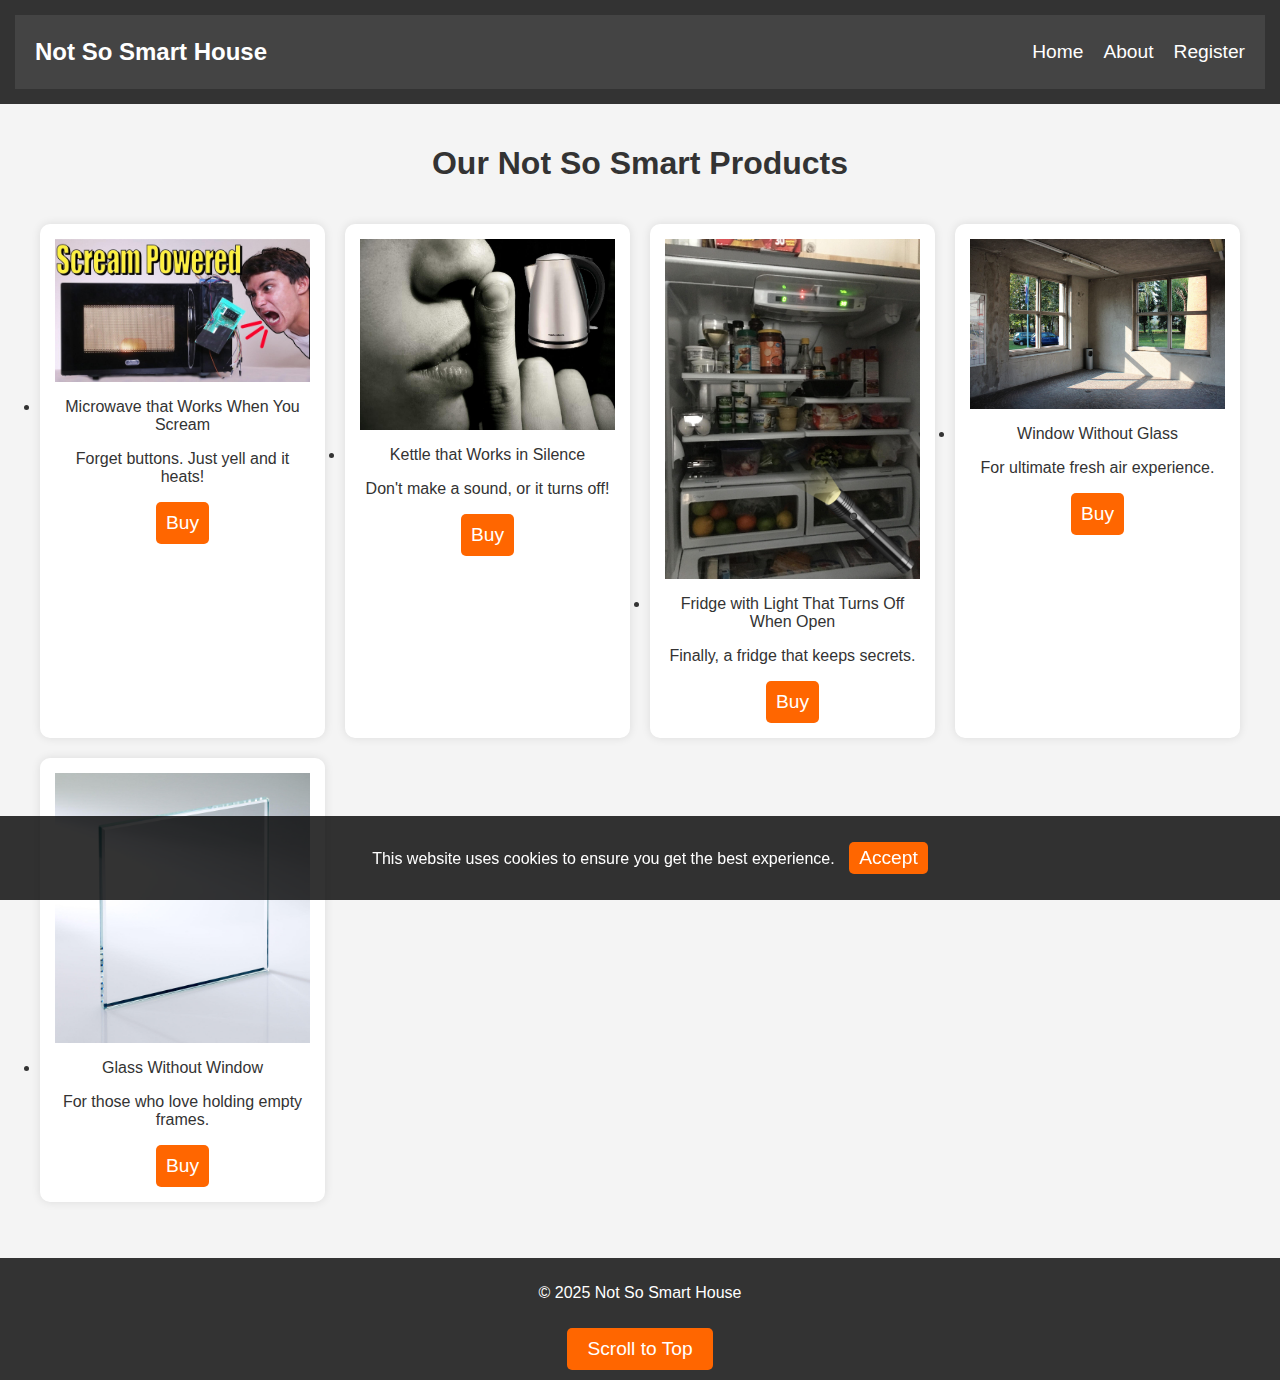
<file: index.html>
<!DOCTYPE html>
<html lang="en">
<head>
    <meta charset="UTF-8">
    <meta name="viewport" content="width=device-width, initial-scale=1.0">
    <title>Not So Smart House</title>
    <link rel="stylesheet" href="css/style.css">
    <script defer src="scrip.js"></script>
</head>
<body>
    <header>
        <nav>
            <div class="logo">Not So Smart House</div>
            <div class="burger-menu" onclick="toggleMenu()">&#9776;</div>
            <ul class="nav-links">
                <li><a href="index.html">Home</a></li>
                <li><a href="about.html">About</a></li>
                <li><a href="register.html">Register</a></li>
            </ul>
        </nav>
    </header>
    <div id="cookie-notification" class="cookie-notification">
        <p>This website uses cookies to ensure you get the best experience. <button onclick="acceptCookies()">Accept</button></p>
    </div>
    <main>
        <section class="products">
            <h1>Our Not So Smart Products</h1>
            <ul class="product-list">
                <li class="product">
                    <img src="images/microwave.jpg" alt="Microwave that Works When You Scream">
                    <p>Microwave that Works When You Scream</p>
                    <p>Forget buttons. Just yell and it heats!</p>
                    <button onclick="buyProduct('Microwave that Works When You Scream')">Buy</button>
                </li>
                <li class="product">
                    <img src="images/unnamed (1).jpg" alt="Kettle that Works in Silence">
                    <p>Kettle that Works in Silence</p>
                    <p>Don't make a sound, or it turns off!</p>
                    <button onclick="buyProduct('Kettle that Works in Silence')">Buy</button>
                </li>
                <li class="product">
                    <img src="images/unnamed (2).jpg" alt="Fridge with Light That Turns Off When Open">
                    <p>Fridge with Light That Turns Off When Open</p>
                    <p>Finally, a fridge that keeps secrets.</p>
                    <button onclick="buyProduct('Fridge with Light That Turns Off When Open')">Buy</button>
                </li>
                <li class="product">
                    <img src="images/noglass.jpg" alt="Window Without Glass">
                    <p>Window Without Glass</p>
                    <p>For ultimate fresh air experience.</p>
                    <button onclick="buyProduct('Window Without Glass')">Buy</button>
                </li>
                <li class="product">
                    <img src="images/unnamed.jpg" alt="Glass Without Window">
                    <p>Glass Without Window</p>
                    <p>For those who love holding empty frames.</p>
                    <button onclick="buyProduct('Glass Without Window')">Buy</button>
                </li>
            </ul>
        </section>
    </main>
    <footer>
        <p>&copy; 2025 Not So Smart House</p>
        <button id="scrollToTop">Scroll to Top</button>
    </footer>
    <script>
        document.getElementById('scrollToTop').addEventListener('click', function() {
        window.scrollTo({ top: 0, behavior: 'smooth' });
    });

    </script>
</body>
</html>
</file>
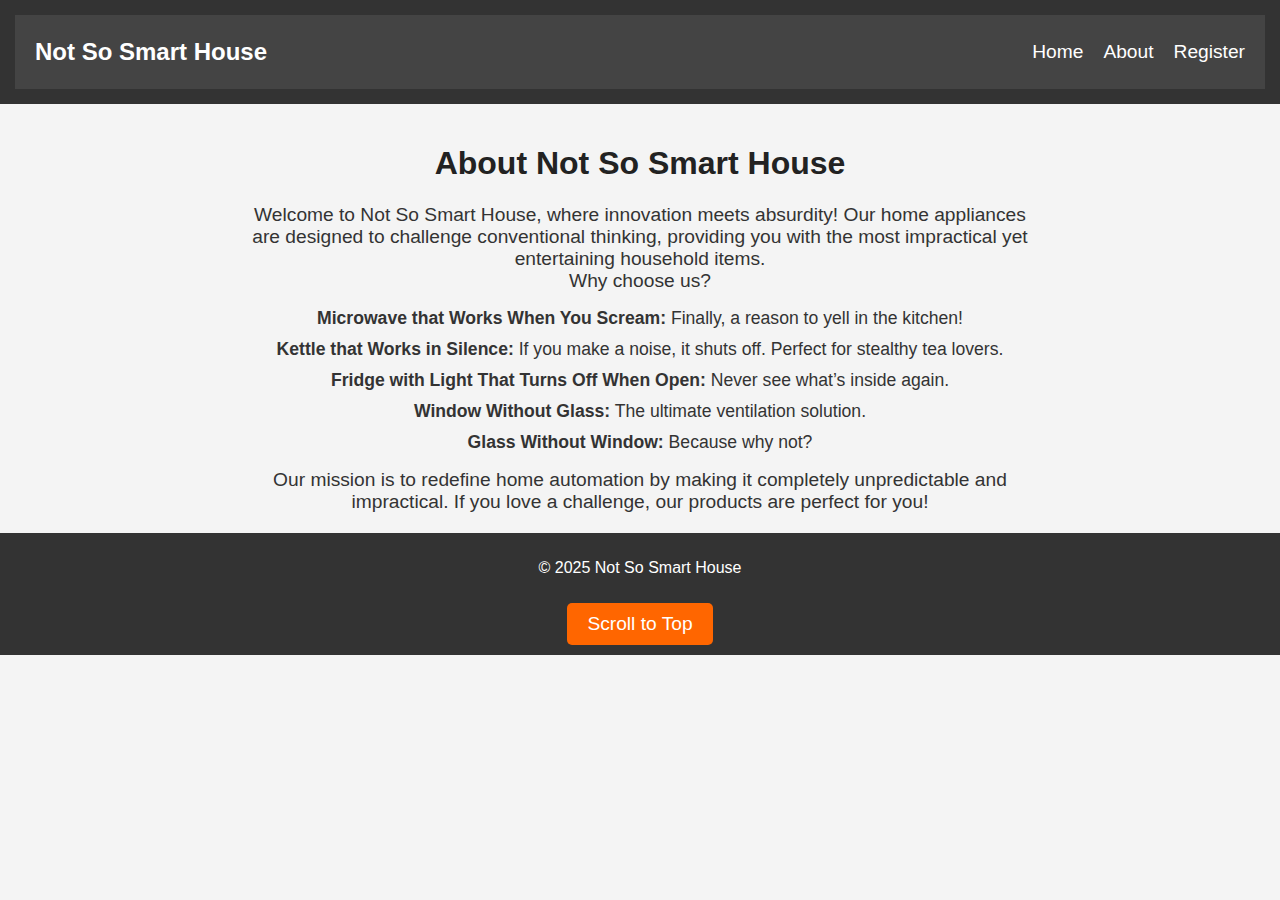
<file: about.html>
<!DOCTYPE html>
<html lang="en">
<head>
    <meta charset="UTF-8">
    <meta name="viewport" content="width=device-width, initial-scale=1.0">
    <title>About - Not So Smart House</title>
    <link rel="stylesheet" href="css/style.css">
    <script defer src="scrip.js"></script>
</head>
<body>
    <header>
        <nav>
            <div class="logo">Not So Smart House</div>
            <div class="burger-menu" onclick="toggleMenu()">&#9776;</div>
            <ul class="nav-links">
                <li><a href="index.html">Home</a></li>
                <li><a href="about.html">About</a></li>
                <li><a href="register.html">Register</a></li>
            </ul>
        </nav>
    </header>
    <main>
        <section class="about">
            <h1>About Not So Smart House</h1>
            <p>Welcome to Not So Smart House, where innovation meets absurdity! Our home appliances are designed to challenge conventional thinking, providing you with the most impractical yet entertaining household items.</p>
            <p>Why choose us?</p>
            <ul>
                <li><strong>Microwave that Works When You Scream:</strong> Finally, a reason to yell in the kitchen!</li>
                <li><strong>Kettle that Works in Silence:</strong> If you make a noise, it shuts off. Perfect for stealthy tea lovers.</li>
                <li><strong>Fridge with Light That Turns Off When Open:</strong> Never see what’s inside again.</li>
                <li><strong>Window Without Glass:</strong> The ultimate ventilation solution.</li>
                <li><strong>Glass Without Window:</strong> Because why not?</li>
            </ul>
            <p>Our mission is to redefine home automation by making it completely unpredictable and impractical. If you love a challenge, our products are perfect for you!</p>
        </section>
    </main>
    <footer>
        <p>&copy; 2025 Not So Smart House</p>
        <button id="scrollToTop">Scroll to Top</button>
    </footer>
    <script>
        document.getElementById('scrollToTop').addEventListener('click', function() {
        window.scrollTo({ top: 0, behavior: 'smooth' });
    });
    </script>
</body>
</html>
</file>
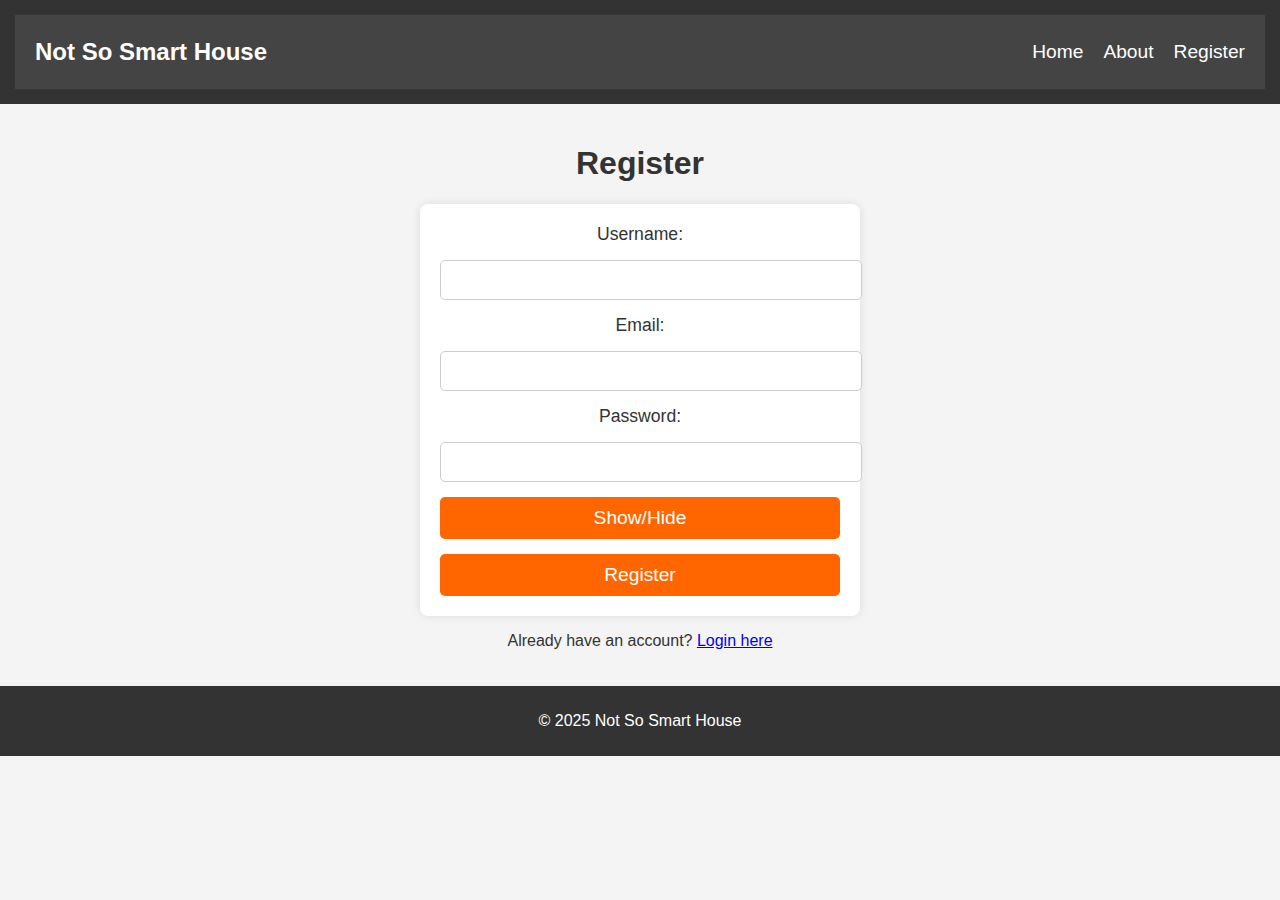
<file: register.html>
<!DOCTYPE html>
<html lang="en">
<head>
    <meta charset="UTF-8">
    <meta name="viewport" content="width=device-width, initial-scale=1.0">
    <title>Register - Not So Smart House</title>
    <link rel="stylesheet" href="css/style.css">
    <script defer src="scrip.js"></script>
</head>
<body>
    <header>
        <nav>
            <div class="logo">Not So Smart House</div>
            <div class="burger-menu" onclick="toggleMenu()">&#9776;</div>
            <ul class="nav-links">
                <li><a href="index.html">Home</a></li>
                <li><a href="about.html">About</a></li>
                <li><a href="register.html">Register</a></li>
            </ul>
        </nav>
    </header>
    <main>
        <section class="register">
            <h1>Register</h1>
            <form id="registerForm">
                <label for="username">Username:</label>
                <input type="text" id="username" name="username" required>
                
                <label for="email">Email:</label>
                <input type="email" id="email" name="email" required>
                
                <label for="password">Password:</label>
                <input type="password" id="password" name="password" required>
                <button type="button" onclick="togglePassword()">Show/Hide</button>
                
                <button type="submit">Register</button>
            </form>
            <p>Already have an account? <a href="login.html">Login here</a></p>
        </section>
    </main>
    <footer>
        <p>&copy; 2025 Not So Smart House</p>
    </footer>
</body>
</html>


<script>
    document.getElementById('registerForm').addEventListener('submit', function(event) {
        event.preventDefault();
        const username = document.getElementById('username').value;
        const email = document.getElementById('email').value;
        const password = document.getElementById('password').value;
        
        if (!username || !email || !password) {
            alert('All fields must be filled!');
            return;
        }
        
        localStorage.setItem('user', JSON.stringify({ username, email, password }));
        alert('Registration successful!');
        window.location.href = 'index.html';
    });
</script>
</file>
<file: css/style.css>
body {
    font-family: Arial, sans-serif;
    margin: 0;
    padding: 0;
    background-color: #f4f4f4;
    color: #333;
}
.nav-links li a:hover {
    color: #ff6600;
    transition: color 0.3s ease;
}
.product:hover {
    transform: scale(1.05);
    transition: transform 0.3s ease;
}
@media (max-width: 768px) {
    .nav-links {
        display: none;
        flex-direction: column;
    }
    .nav-links.active {
        display: flex;
    }
}
@media (max-width: 480px) {
    h1 {
        font-size: 1.5em;
    }
}

header {
    background-color: #333;
    color: white;
    padding: 15px;
    text-align: center;
}
nav {
    display: flex;
    justify-content: space-between;
    align-items: center;
    padding: 10px 20px;
    background-color: #444;
}
.logo {
    font-size: 1.5em;
    font-weight: bold;
}
.burger-menu {
    font-size: 2em;
    cursor: pointer;
    display: none;
}
.nav-links {
    list-style: none;
    padding: 0;
    display: flex;
    gap: 20px;
}
.nav-links li {
    display: inline;
}
.nav-links a {
    text-decoration: none;
    color: white;
    font-size: 1.2em;
}
.nav-links a:hover {
    color: #ff6600;
    transition: color 0.3s ease;
}
.products {
    text-align: center;
    padding: 20px;
}
.product-list {
    display: grid;
    grid-template-columns: repeat(auto-fit, minmax(250px, 1fr));
    gap: 20px;
    padding: 20px;
}
.product {
    background-color: white;
    padding: 15px;
    border-radius: 10px;
    box-shadow: 0 0 10px rgba(0, 0, 0, 0.1);
    transition: transform 0.3s ease;
}
.product img {
    width: 100%;
    max-width: 300px;
    height: auto;
    display: block;
    margin: 0 auto 10px;
}
.product:hover {
    transform: scale(1.05);
}
footer {
    background-color: #333;
    color: white;
    text-align: center;
    padding: 10px;
    position: relative;
}
#scrollToTop {
    margin-top: 10px;
    padding: 10px 20px;
    background-color: #ff6600;
    color: white;
    border: none;
    cursor: pointer;
    border-radius: 5px;
}
#scrollToTop:hover {
    background-color: #cc5500;
}
@media (max-width: 768px) {
    .burger-menu {
        display: block;
    }
    .nav-links {
        display: none;
        flex-direction: column;
        text-align: center;
        background-color: #444;
        position: absolute;
        width: 100%;
        top: 50px;
        left: 0;
        padding: 10px;
    }
    .nav-links.active {
        display: flex;
    }
}
@media (max-width: 480px) {
    h1 {
        font-size: 1.5em;
    }
}
.about {
    text-align: center;
    padding: 20px;
}
.about h1 {
    font-size: 2em;
    color: #222;
}
.about p {
    font-size: 1.2em;
    max-width: 800px;
    margin: 0 auto;
}
.about ul {
    list-style-type: none;
    padding: 0;
}
.about ul li {
    font-size: 1.1em;
    margin: 10px 0; 
}
.cookie-notification {
    position: fixed;
    bottom: 0;
    left: 0;
    width: 100%;
    background-color: rgba(0, 0, 0, 0.8);
    color: white;
    text-align: center;
    padding: 10px;
    display: flex;
    justify-content: center;
    align-items: center;
}
.cookie-notification button {
    margin-left: 10px;
    background-color: #ff6600;
    color: white;
    border: none;
    padding: 5px 10px;
    cursor: pointer;
    border-radius: 5px;
}
.cookie-notification button:hover {
    background-color: #cc5200;
}

.contact {
    text-align: center;
    padding: 20px;
}
.contact h1 {
    font-size: 2em;
    color: #222;
}
.contact p {
    font-size: 1.2em;
    max-width: 800px;
    margin: 0 auto;
}
form {
    max-width: 600px;
    margin: 20px auto;
    display: flex;
    flex-direction: column;
    gap: 15px;
    background: white;
    padding: 20px;
    border-radius: 8px;
    box-shadow: 0 0 10px rgba(0, 0, 0, 0.1);
}
label {
    font-size: 1.1em;
}
input, textarea {
    width: 100%;
    padding: 10px;
    font-size: 1em;
    border: 1px solid #ccc;
    border-radius: 5px;
}
button {
    background-color: #ff6600;
    color: white;
    border: none;
    padding: 10px;
    font-size: 1.2em;
    cursor: pointer;
    border-radius: 5px;
}
button:hover {
    background-color: #cc5200;
}
footer {
    background-color: #333;
    color: white;
    text-align: center;
    padding: 10px;
    position: relative;
}

.register {
    text-align: center;
    padding: 20px;
}
form {
    max-width: 400px;
    margin: 0 auto;
    background: white;
    padding: 20px;
    border-radius: 8px;
    box-shadow: 0 0 10px rgba(0, 0, 0, 0.1);
    display: flex;
    flex-direction: column;
    gap: 15px;
}
input {
    width: 100%;
    padding: 10px;
    font-size: 1em;
    border: 1px solid #ccc;
    border-radius: 5px;
}
button {
    background-color: #ff6600;
    color: white;
    border: none;
    padding: 10px;
    font-size: 1.2em;
    cursor: pointer;
    border-radius: 5px;
}
button:hover {
    background-color: #cc5200;
}
</file>
